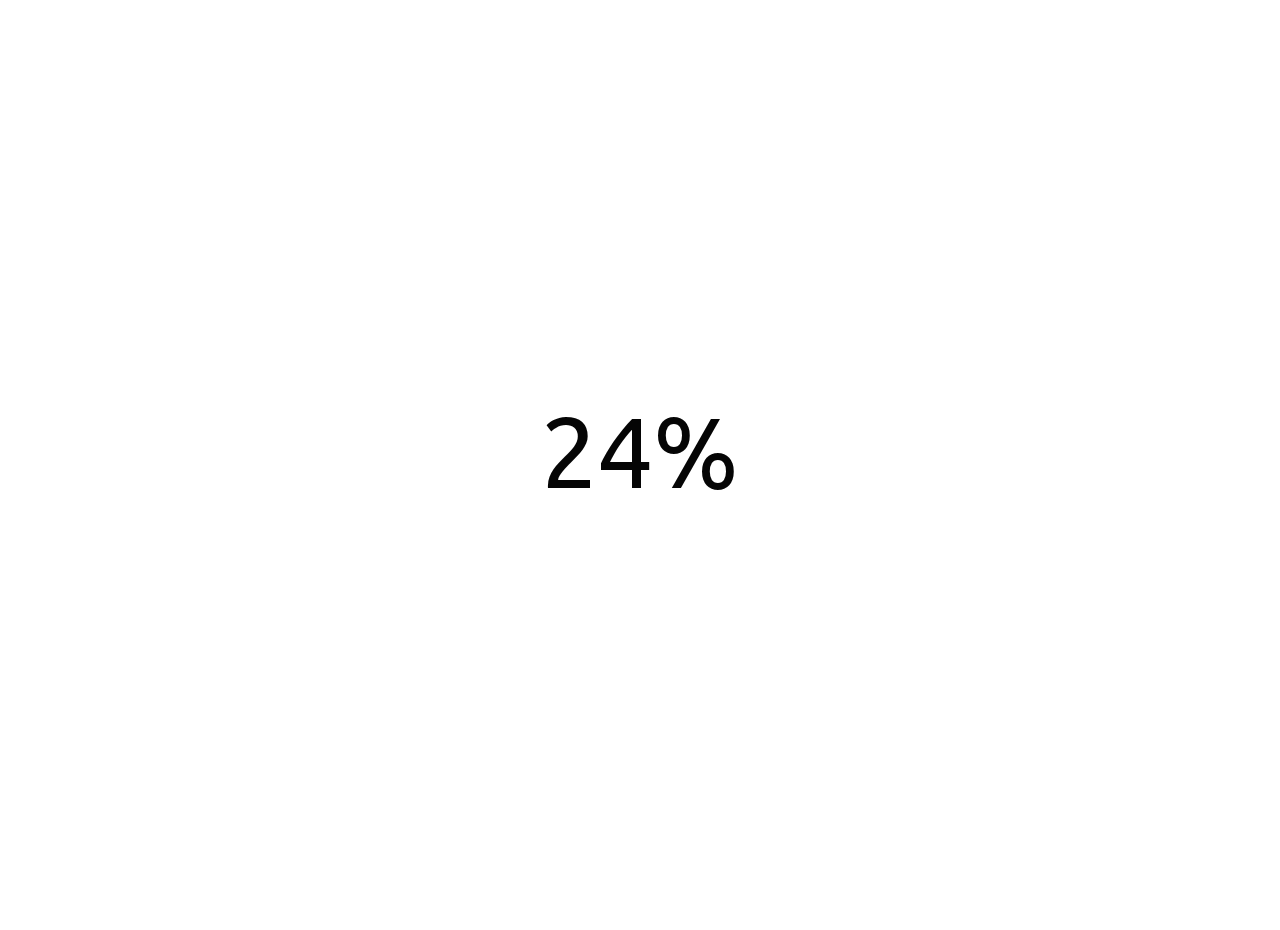
<file: blurry-loading/index.html>
<!DOCTYPE html>
<html lang="en">
  <head>
    <meta charset="UTF-8" />
    <meta name="viewport" content="width=device-width, initial-scale=1.0" />
    <link
      rel="stylesheet"
      href="https://cdnjs.cloudflare.com/ajax/libs/font-awesome/5.15.1/css/all.min.css"
      integrity="sha512-+4zCK9k+qNFUR5X+cKL9EIR+ZOhtIloNl9GIKS57V1MyNsYpYcUrUeQc9vNfzsWfV28IaLL3i96P9sdNyeRssA=="
      crossorigin="anonymous"
    />
    <link rel="stylesheet" href="style.css" />
    <title>Blurry Loading</title>
  </head>
  <body>
    <section class="bg"></section>
    <div class="loading-text">0%</div>

    <script src="script.js"></script>
  </body>
</html>
</file>
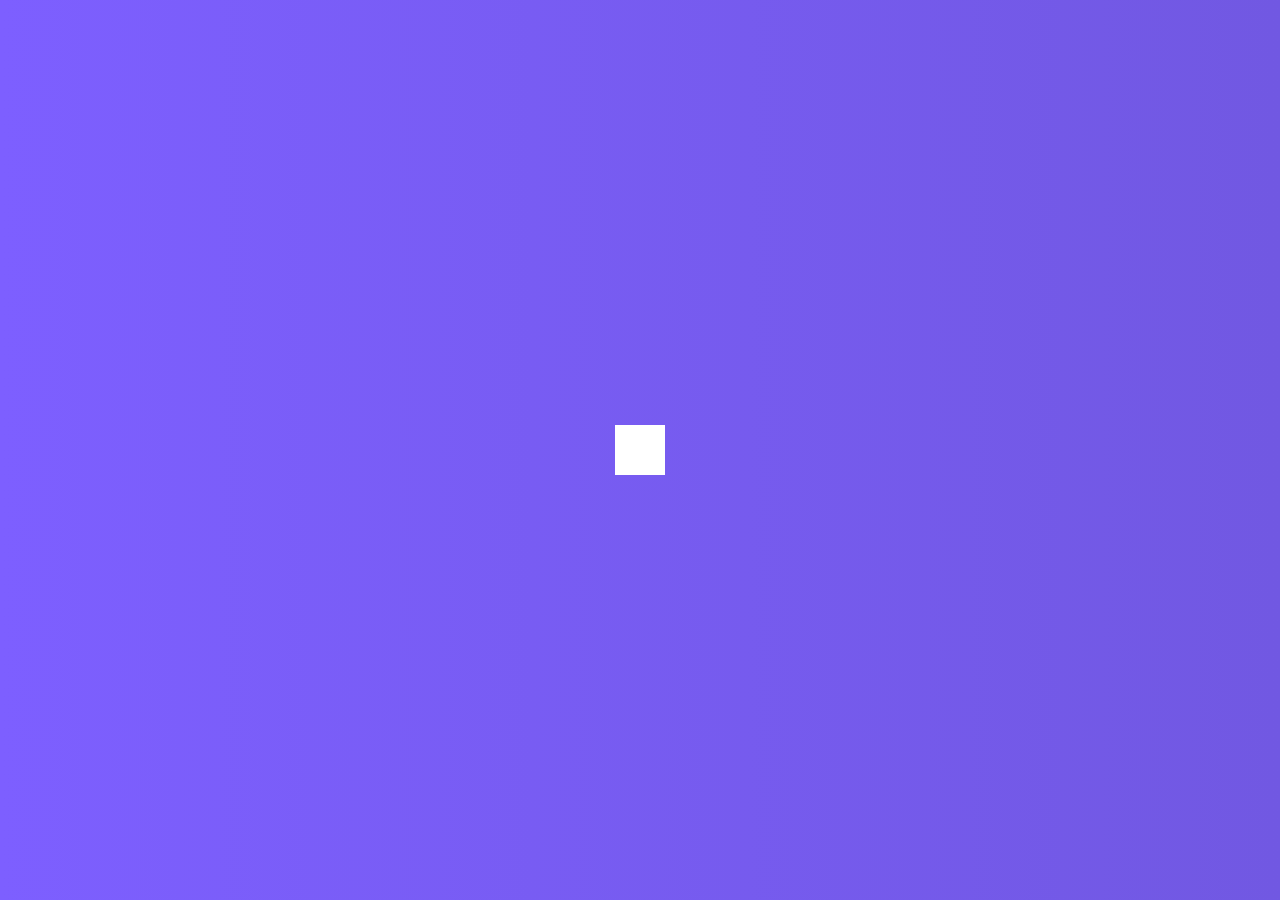
<file: hidden-search-navigation/index.html>
<!DOCTYPE html>
<html lang="en">
  <head>
    <meta charset="UTF-8" />
    <meta name="viewport" content="width=device-width, initial-scale=1.0" />
    <link
      rel="stylesheet"
      href="https://cdnjs.cloudflare.com/ajax/libs/font-awesome/5.15.1/css/all.min.css"
      integrity="sha512-+4zCK9k+qNFUR5X+cKL9EIR+ZOhtIloNl9GIKS57V1MyNsYpYcUrUeQc9vNfzsWfV28IaLL3i96P9sdNyeRssA=="
      crossorigin="anonymous"
    />
    <link rel="stylesheet" href="style.css" />
    <title>Hidden Search Navigation</title>
  </head>
  <body>
    <div class="search">
      <input type="text" class="input" placeholder="Search..." />
      <button class="btn"><i class="fas fa-search"></i></button>
    </div>

    <script src="script.js"></script>
  </body>
</html>
</file>
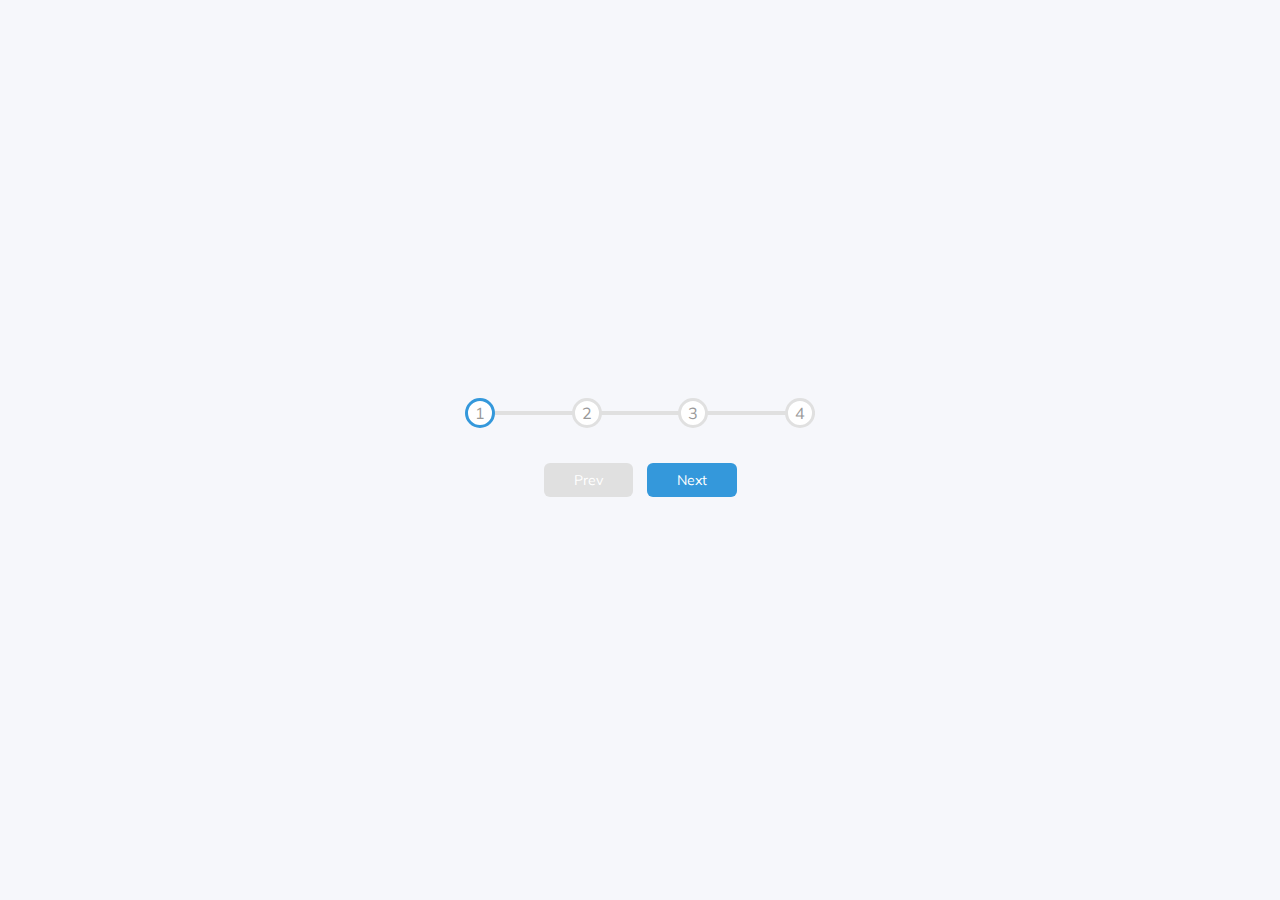
<file: progress-steps/index.html>
<!DOCTYPE html>
<html lang="en">
  <head>
    <meta charset="UTF-8" />
    <meta name="viewport" content="width=device-width, initial-scale=1.0" />
    <link
      rel="stylesheet"
      href="https://cdnjs.cloudflare.com/ajax/libs/font-awesome/5.15.1/css/all.min.css"
      integrity="sha512-+4zCK9k+qNFUR5X+cKL9EIR+ZOhtIloNl9GIKS57V1MyNsYpYcUrUeQc9vNfzsWfV28IaLL3i96P9sdNyeRssA=="
      crossorigin="anonymous"
    />
    <link rel="stylesheet" href="style.css" />
    <title>Progress Steps</title>
  </head>
  <body>
    <div class="container">
      <div class="progress-container">
        <div class="progress" id="progress"></div>
        <div class="circle active">1</div>
        <div class="circle">2</div>
        <div class="circle">3</div>
        <div class="circle">4</div>
      </div>

      <button class="btn" id="prev" disabled>Prev</button>
      <button class="btn" id="next">Next</button>
    </div>

    <script src="script.js"></script>
  </body>
</html>
</file>
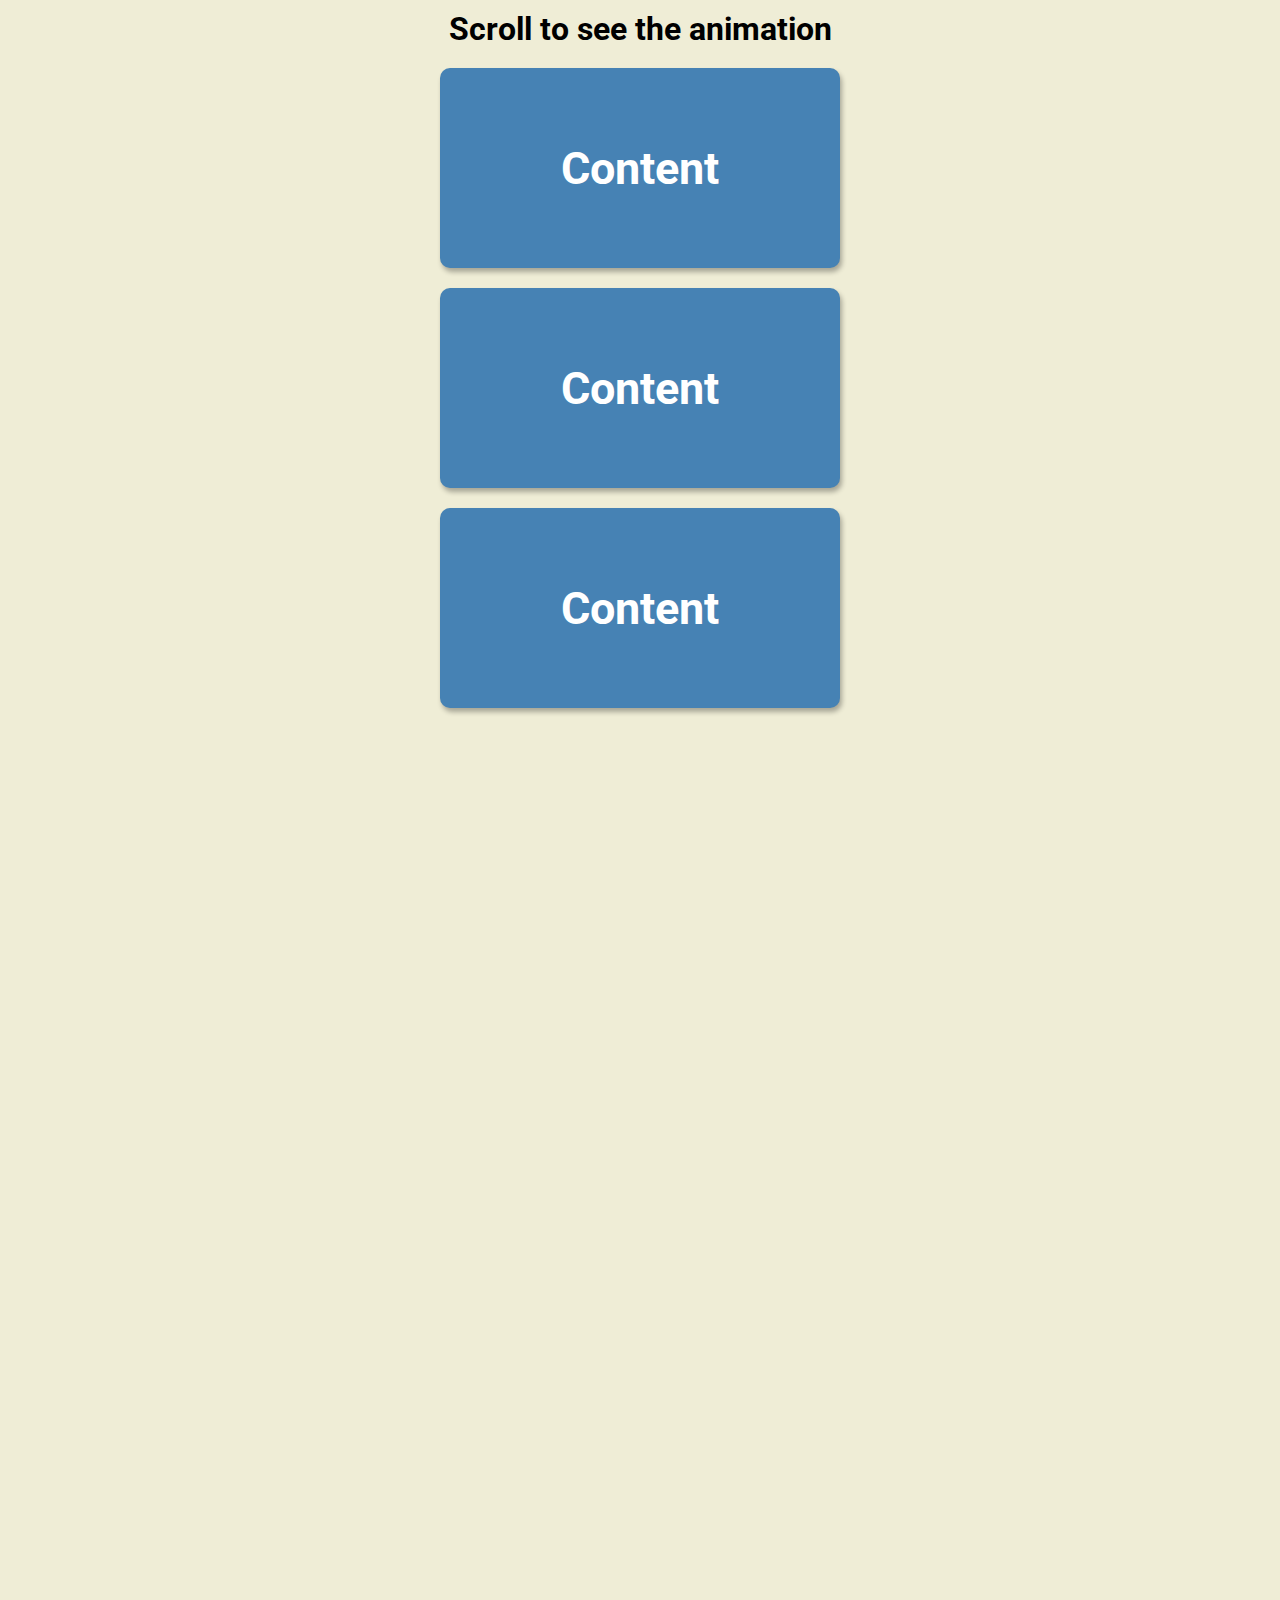
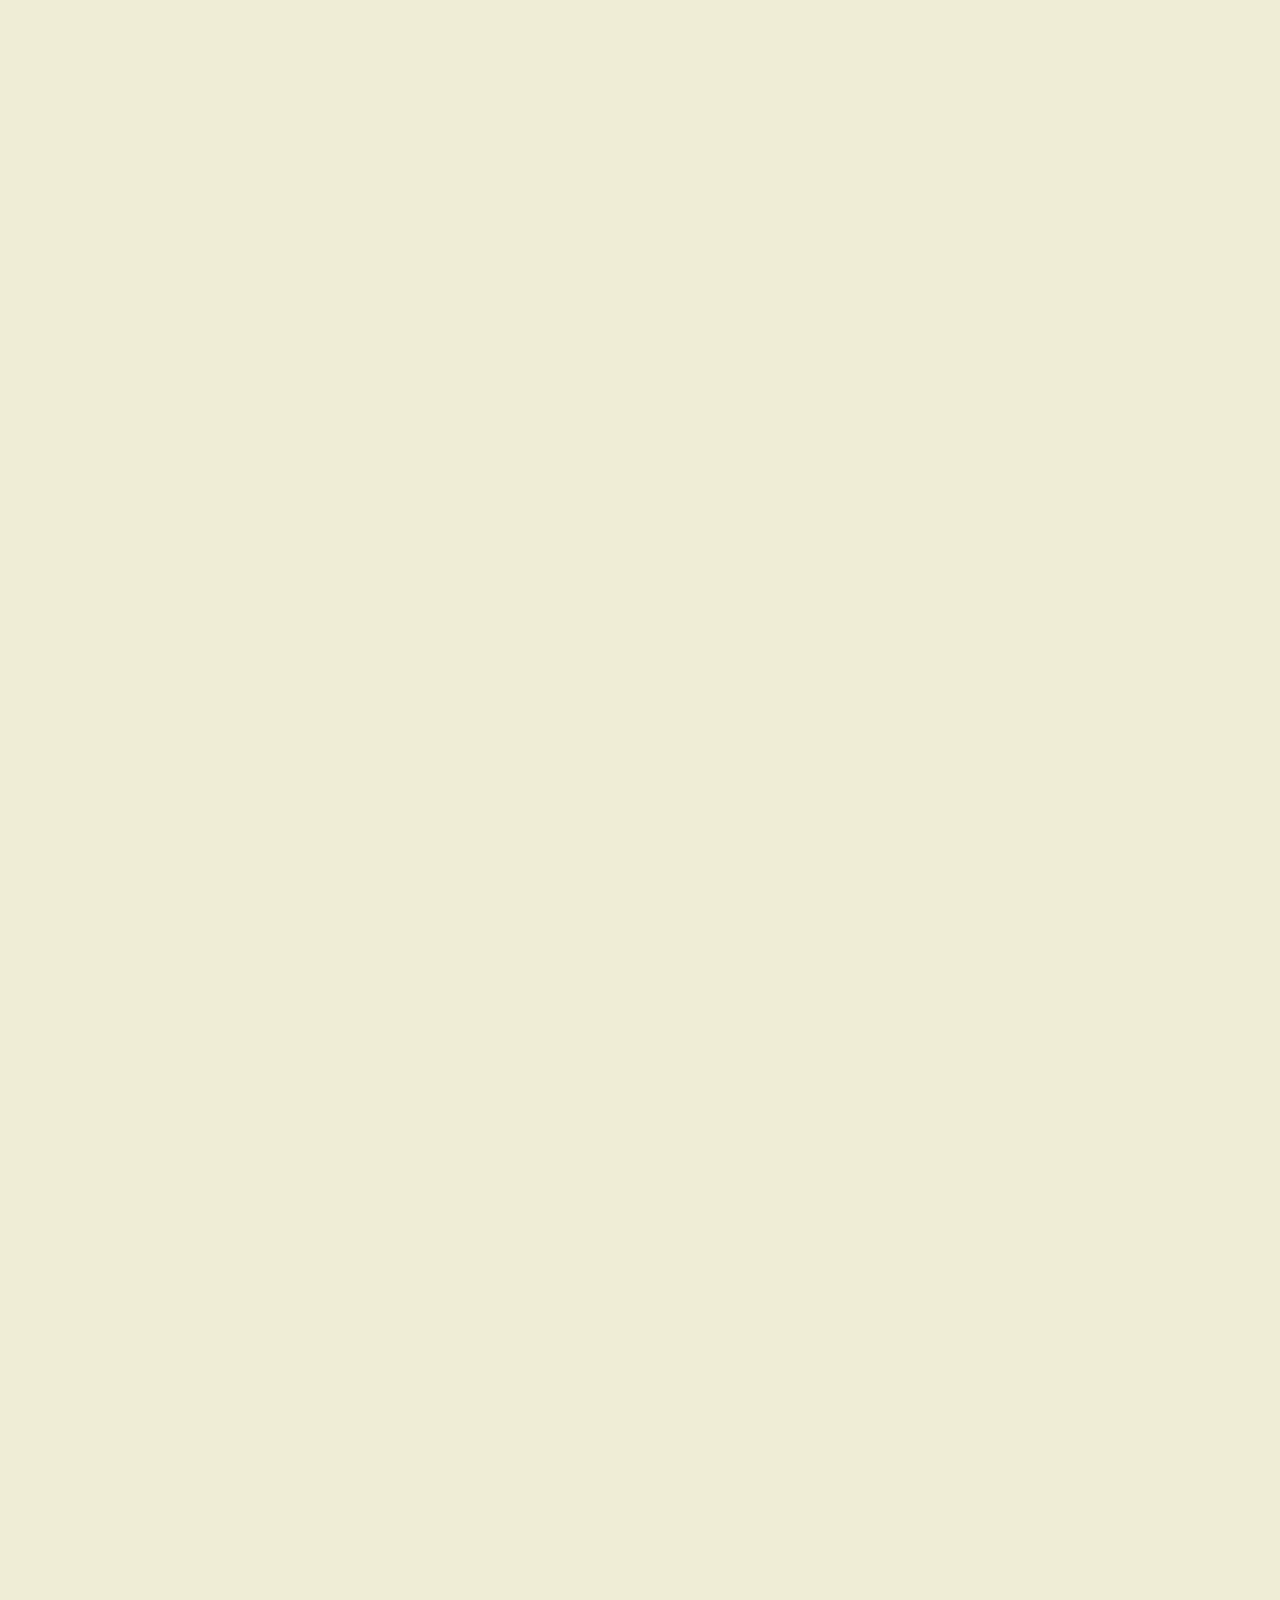
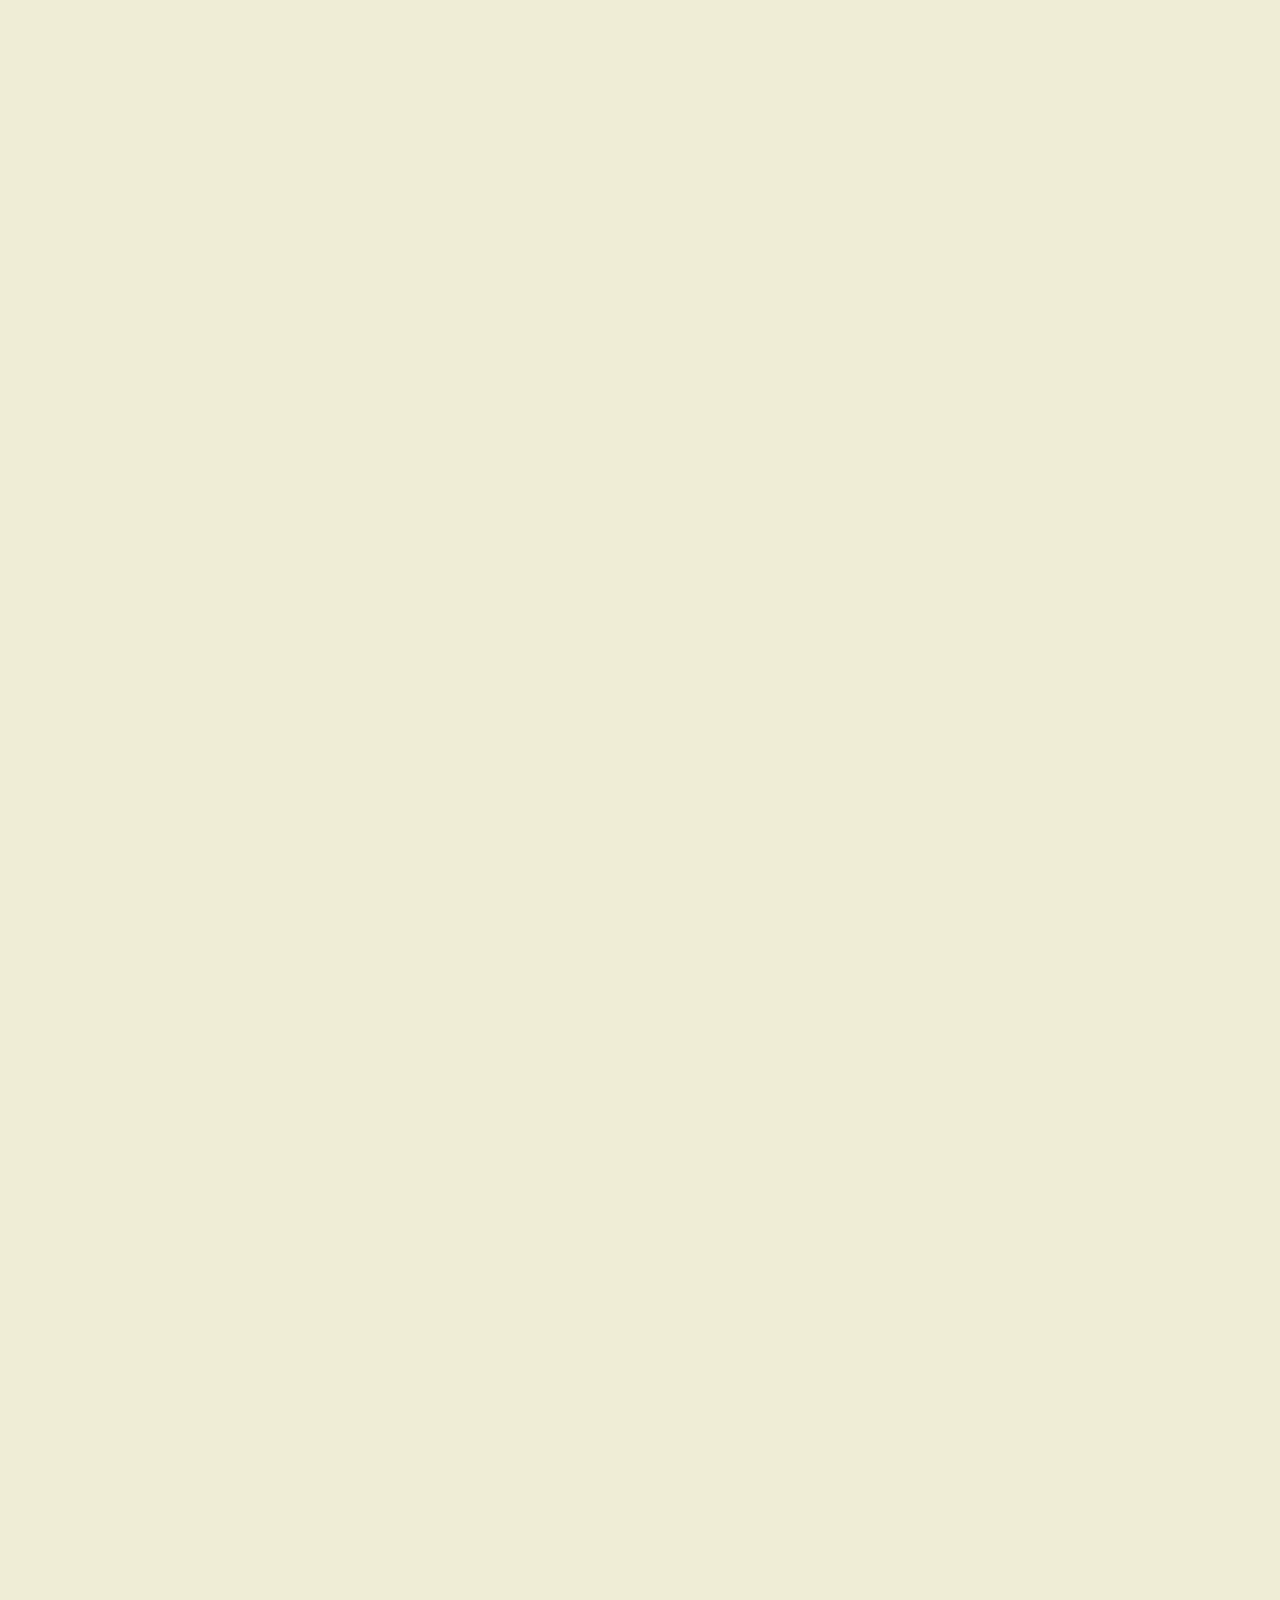
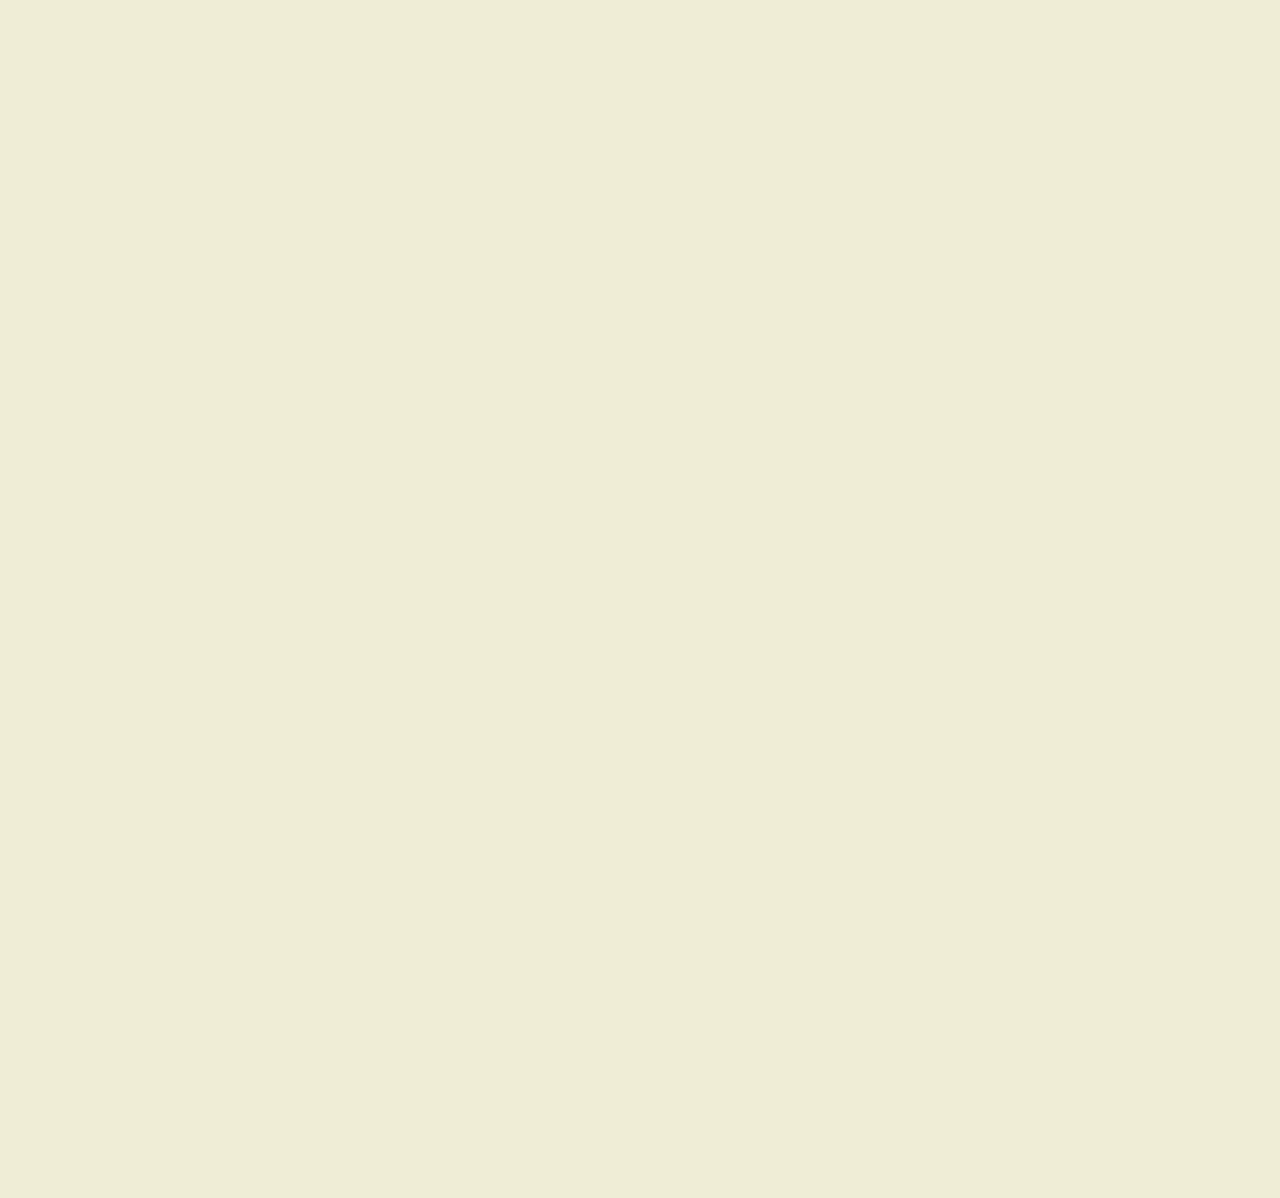
<file: scroll-animation/index.html>
<!DOCTYPE html>
<html lang="en">
  <head>
    <meta charset="UTF-8" />
    <meta name="viewport" content="width=device-width, initial-scale=1.0" />
    <link
      rel="stylesheet"
      href="https://cdnjs.cloudflare.com/ajax/libs/font-awesome/5.15.1/css/all.min.css"
      integrity="sha512-+4zCK9k+qNFUR5X+cKL9EIR+ZOhtIloNl9GIKS57V1MyNsYpYcUrUeQc9vNfzsWfV28IaLL3i96P9sdNyeRssA=="
      crossorigin="anonymous"
    />
    <link rel="stylesheet" href="style.css" />
    <title>Scroll Animation</title>
  </head>
  <body>
    <h1>Scroll to see the animation</h1>
    <div class="box">
      <h2>Content</h2>
    </div>
    <div class="box">
      <h2>Content</h2>
    </div>
    <div class="box">
      <h2>Content</h2>
    </div>
    <div class="box">
      <h2>Content</h2>
    </div>
    <div class="box">
      <h2>Content</h2>
    </div>
    <div class="box">
      <h2>Content</h2>
    </div>
    <div class="box">
      <h2>Content</h2>
    </div>
    <div class="box">
      <h2>Content</h2>
    </div>
    <div class="box">
      <h2>Content</h2>
    </div>
    <div class="box">
      <h2>Content</h2>
    </div>
    <div class="box">
      <h2>Content</h2>
    </div>
    <div class="box">
      <h2>Content</h2>
    </div>
    <div class="box">
      <h2>Content</h2>
    </div>
    <div class="box">
      <h2>Content</h2>
    </div>
    <div class="box">
      <h2>Content</h2>
    </div>
    <div class="box">
      <h2>Content</h2>
    </div>
    <div class="box">
      <h2>Content</h2>
    </div>
    <div class="box">
      <h2>Content</h2>
    </div>
    <div class="box">
      <h2>Content</h2>
    </div>
    <div class="box">
      <h2>Content</h2>
    </div>
    <div class="box">
      <h2>Content</h2>
    </div>
    <div class="box">
      <h2>Content</h2>
    </div>
    <div class="box">
      <h2>Content</h2>
    </div>
    <div class="box">
      <h2>Content</h2>
    </div>
    <div class="box">
      <h2>Content</h2>
    </div>
    <div class="box">
      <h2>Content</h2>
    </div>
    <div class="box">
      <h2>Content</h2>
    </div>
    <script src="script.js"></script>
  </body>
</html>
</file>
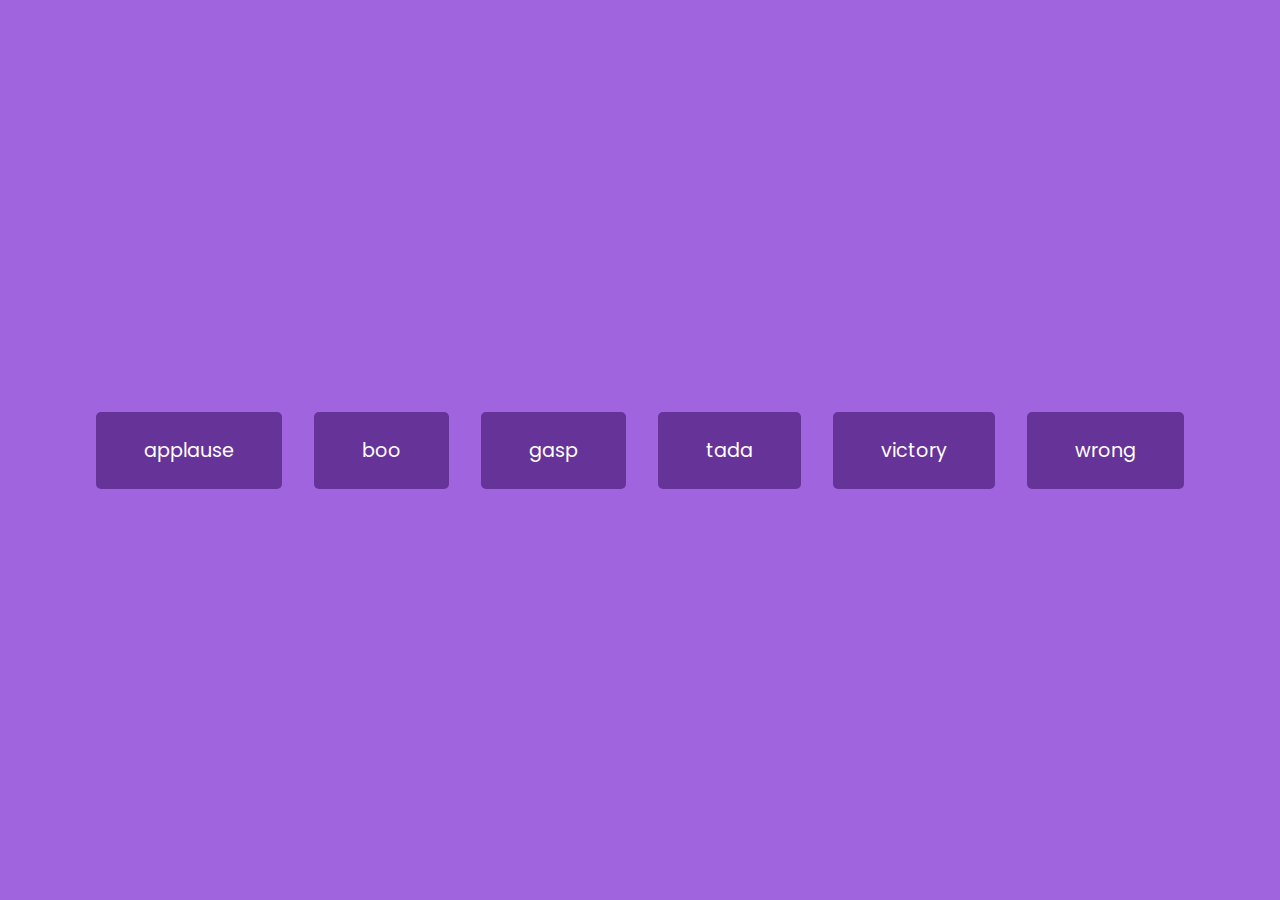
<file: sound-board/index.html>
<!DOCTYPE html>
<html lang="en">
  <head>
    <meta charset="UTF-8" />
    <meta name="viewport" content="width=device-width, initial-scale=1.0" />
    <link
      rel="stylesheet"
      href="https://cdnjs.cloudflare.com/ajax/libs/font-awesome/5.15.1/css/all.min.css"
      integrity="sha512-+4zCK9k+qNFUR5X+cKL9EIR+ZOhtIloNl9GIKS57V1MyNsYpYcUrUeQc9vNfzsWfV28IaLL3i96P9sdNyeRssA=="
      crossorigin="anonymous"
    />
    <link rel="stylesheet" href="style.css" />
    <title>Sound Board</title>
  </head>
  <body>
    <audio id="applause"></audio>
    <audio id="boo"></audio>
    <audio id="gasp"></audio>
    <audio id="tada"></audio>
    <audio id="victory"></audio>
    <audio id="wrong"></audio>

    <div id="buttons"></div>
    <script src="script.js"></script>
  </body>
</html>
</file>
<file: blurry-loading/style.css>
@import url("https://fonts.googleapis.com/css?family=Ubuntu");

* {
  box-sizing: border-box;
}

body {
  font-family: "Ubuntu", sans-serif;
  display: flex;
  align-items: center;
  justify-content: center;
  height: 100vh;
  overflow: hidden;
  margin: 0;
}

.bg {
  background: url("https://images.unsplash.com/photo-1608090942719-260d07d79e08?ixid=MXwxMjA3fDB8MHxwaG90by1wYWdlfHx8fGVufDB8fHw%3D&ixlib=rb-1.2.1&auto=format&fit=crop&w=1275&q=80")
    no-repeat center center/cover;
  position: absolute;
  top: -30px;
  left: -30px;
  width: calc(100vw + 60px);
  height: calc(100vh + 60px);
  z-index: -1;
  filter: blur(0px);
}

.loading-text {
  font-size: 100px;
  color: black;
}
</file>
<file: hidden-search-navigation/style.css>
@import url("https://fonts.googleapis.com/css2?family=Roboto:wght@400;700&display=swap");

* {
  box-sizing: border-box;
}

body {
  background-image: linear-gradient(90deg, #7d5fff, #7158e2);
  font-family: "Roboto", sans-serif;
  display: flex;
  align-items: center;
  justify-content: center;
  height: 100vh;
  overflow: hidden;
  margin: 0;
}

.search {
  position: relative;
  height: 50px;
}

.search .input {
  background-color: #fff;
  border: 0;
  font-size: 18px;
  padding: 15px;
  height: 50px;
  width: 50px;
  transition: width 0.3s ease;
}

.btn {
  background-color: #fff;
  border: 0;
  cursor: pointer;
  font-size: 24px;
  position: absolute;
  top: 0;
  left: 0;
  height: 50px;
  width: 50px;
  transition: transform 0.3s ease;
}

.btn:focus,
.input:focus {
  outline: none;
}

.search.active .input {
  width: 200px;
}

.search.active .btn {
  transform: translateX(198px);
}
</file>
<file: progress-steps/style.css>
@import url("https://fonts.googleapis.com/css?family=Muli&display=swap");

:root {
  --line-border-fill: #3498db;
  --line-border-empty: #e0e0e0;
}

* {
  box-sizing: border-box;
}

body {
  background-color: #f6f7fb;
  font-family: "Muli", sans-serif;
  display: flex;
  align-items: center;
  justify-content: center;
  height: 100vh;
  overflow: hidden;
  margin: 0;
}

.container {
  text-align: center;
}

.progress-container {
  display: flex;
  justify-content: space-between;
  position: relative;
  margin-bottom: 30px;
  max-width: 100%;
  width: 350px;
}

.progress-container::before {
  content: "";
  background-color: var(--line-border-empty);
  position: absolute;
  top: 50%;
  left: 0;
  transform: translateY(-50%);
  height: 4px;
  width: 100%;
  z-index: -1;
}

.progress {
  background-color: var(--line-border-fill);
  position: absolute;
  top: 50%;
  left: 0;
  transform: translateY(-50%);
  height: 4px;
  width: 0%;
  z-index: -1;
  transition: 0.4s ease;
}

.circle {
  background-color: #fff;
  color: #999;
  border-radius: 50%;
  height: 30px;
  width: 30px;
  display: flex;
  align-items: center;
  justify-content: center;
  border: 3px solid var(--line-border-empty);
  transition: 0.4s ease;
}

.circle.active {
  border-color: var(--line-border-fill);
}

.btn {
  background-color: var(--line-border-fill);
  color: #fff;
  border: 0;
  border-radius: 6px;
  cursor: pointer;
  font-family: inherit;
  padding: 8px 30px;
  margin: 5px;
  font-size: 14px;
}

.btn:active {
  transform: scale(0.98);
}

.btn:focus {
  outline: 0;
}

.btn:disabled {
  background-color: var(--line-border-empty);
  cursor: not-allowed;
}
</file>
<file: scroll-animation/style.css>
@import url("https://fonts.googleapis.com/css2?family=Roboto:wght@400;700&display=swap");

* {
  box-sizing: border-box;
}

body {
  background-color: #efedd6;
  font-family: "Roboto", sans-serif;
  display: flex;
  flex-direction: column;
  align-items: center;
  justify-content: center;
  margin: 0;
  overflow-x: hidden;
}

h1 {
  margin: 10px;
}

.box {
  background-color: steelblue;
  color: #fff;
  display: flex;
  align-items: center;
  justify-content: center;
  width: 400px;
  height: 200px;
  margin: 10px;
  border-radius: 10px;
  box-shadow: 2px 4px 5px rgba(0, 0, 0, 0.3);
  transform: translateX(400%);
  transition: transform 0.4s ease;
}

.box:nth-of-type(even) {
  transform: translateX(-400%);
}

.box.show {
  transform: translateX(0);
}

.box h2 {
  font-size: 45px;
}
</file>
<file: sound-board/style.css>
@import url("https://fonts.googleapis.com/css2?family=Poppins:wght@200;400&display=swap");

* {
  box-sizing: border-box;
}

body {
  background-color: rgb(161, 100, 223);
  font-family: "Poppins", sans-serif;
  display: flex;
  flex-wrap: wrap;
  align-items: center;
  justify-content: center;
  text-align: center;
  height: 100vh;
  overflow: hidden;
  margin: 0;
}

.btn {
  background-color: rebeccapurple;
  border-radius: 5px;
  border: none;
  color: #fff;
  margin: 1rem;
  padding: 1.5rem 3rem;
  font-size: 1.2rem;
  font-family: inherit;
  cursor: pointer;
}

.btn:hover {
  opacity: 0.9;
}

.btn:focus {
  outline: none;
}
</file>
